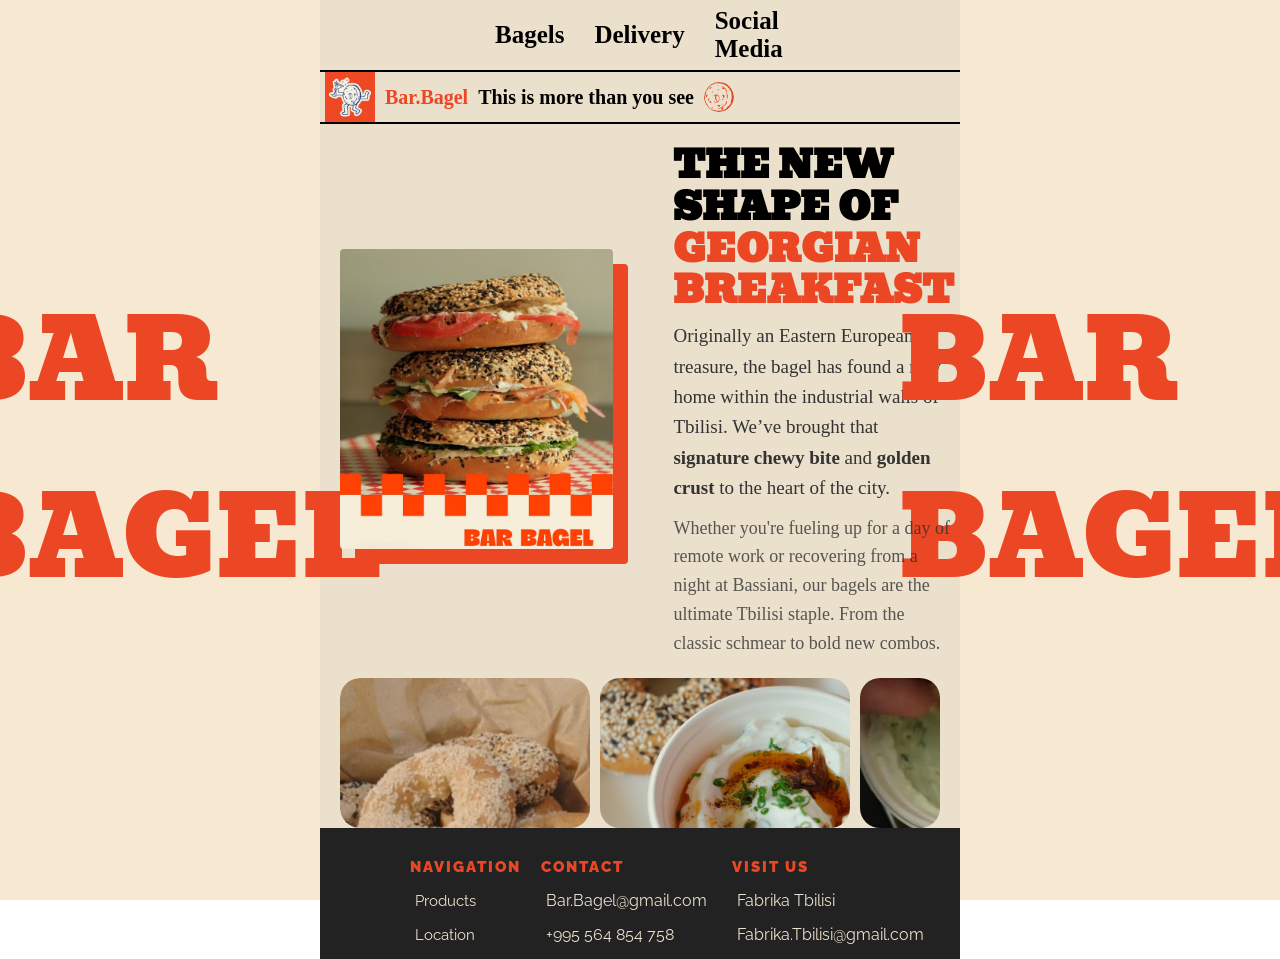
<file: index.html>
<!DOCTYPE html>
<html lang="en">
<head>
    <meta charset="UTF-8" />
    <meta name="viewport" content="width=device-width, initial-scale=1.0" />
    <title>Bar Bagel</title>
    <meta name="description" content="Bagel Bar offers fresh, handmade bagels, delicious spreads, delicious cocktails, and premium coffee. Visit us for the best bagel experience in town." />
    <meta name="keywords" content="bagels, bagel bar, fresh bagels, coffee, coffee shop, breakfast, bakery, cocktails," />
    <meta name="author" content="Bagel Bar" />
    <link rel="stylesheet"
          href="styles/index.css">
    <link rel="icon" href="assets/icons/logo.jpg" type="image/jpg">
</head>
<body>
<div class="wrapper">
    <div class="wall">BAR <br> BAGEL</div>
    <div class="content">
        <div id="navbar"></div>
        <div id="content">
            <div class="header">
                <img src="./assets/icons/logo.jpg" alt="Bagel Bar Logo" class="logo"/>
                <span>Bar.Bagel</span> This is more than you see
                <img src="./assets/images/spinner.png" alt="Spinning Bagel" class="spinning-bagel"/>
            </div>
            <div id="content-wrapper">
                <div class="info-wrapper">
                    <div class="info-image-container">
                        <img src="assets/images/carousel%205.jpg" alt="Bagel Cover" class="bagel-cover"/>
                    </div>
                    <div class="info-content">
                        <h2 class="info-title">THE NEW SHAPE OF <span>GEORGIAN BREAKFAST</span></h2>
                        <p class="info-text">
                            Originally an Eastern European treasure, the bagel has found a new home within the industrial walls of Tbilisi. We’ve brought that <strong>signature chewy bite</strong> and <strong>golden crust</strong> to the heart of the city.
                        </p>
                        <p class="info-text secondary">
                            Whether you're fueling up for a day of remote work or recovering from a night at Bassiani, our bagels are the ultimate Tbilisi staple. From the classic schmear to bold new combos.
                        </p>
                    </div>
                </div>
                <div class="carousel-wrapper">
                    <div class="carousel">
                        <div class="track" id="track">
                            <img src="./assets/images/carousel%201.jpg" alt="carousel image">
                            <img src="./assets/images/carousel%202.jpg" alt="carousel image">
                            <img src="./assets/images/carousel%203.jpg" alt="carousel image">
                            <img src="./assets/images/carousel%204.jpg" alt="carousel image">
                            <img src="./assets/images/carousel%205.jpg" alt="carousel image">
                            <img src="./assets/images/carousel%206.jpg" alt="carousel image">
                            <img src="./assets/images/carousel%207.jpg" alt="carousel image">
                        </div>
                    </div>
                </div>
                <footer class="footer">
                    <div class="footer-column">
                        <span class="footer-label">Navigation</span>
                        <a href="menu.html" class="footer-link">Products</a>
                        <a href="https://maps.app.goo.gl/dVbvqjYQvcwrm8Yn8" class="footer-link">Location</a>
                    </div>
                    <div class="footer-column">
                        <span class="footer-label">Contact</span>
                        <p class="footer-text">Bar.Bagel@gmail.com</p>
                        <p class="footer-text">+995 564 854 758</p>
                    </div>
                    <div class="footer-column">
                        <span class="footer-label">Visit Us</span>
                        <p class="footer-text">Fabrika Tbilisi</p>
                        <p class="footer-text">Fabrika.Tbilisi@gmail.com</p>
                    </div>
                </footer>
            </div>
        </div>
    </div>
    <div class="wall">BAR <br> BAGEL</div>
</div>
<script type="module" src="scripts/index.js"></script>
</body>
</html>
</file>
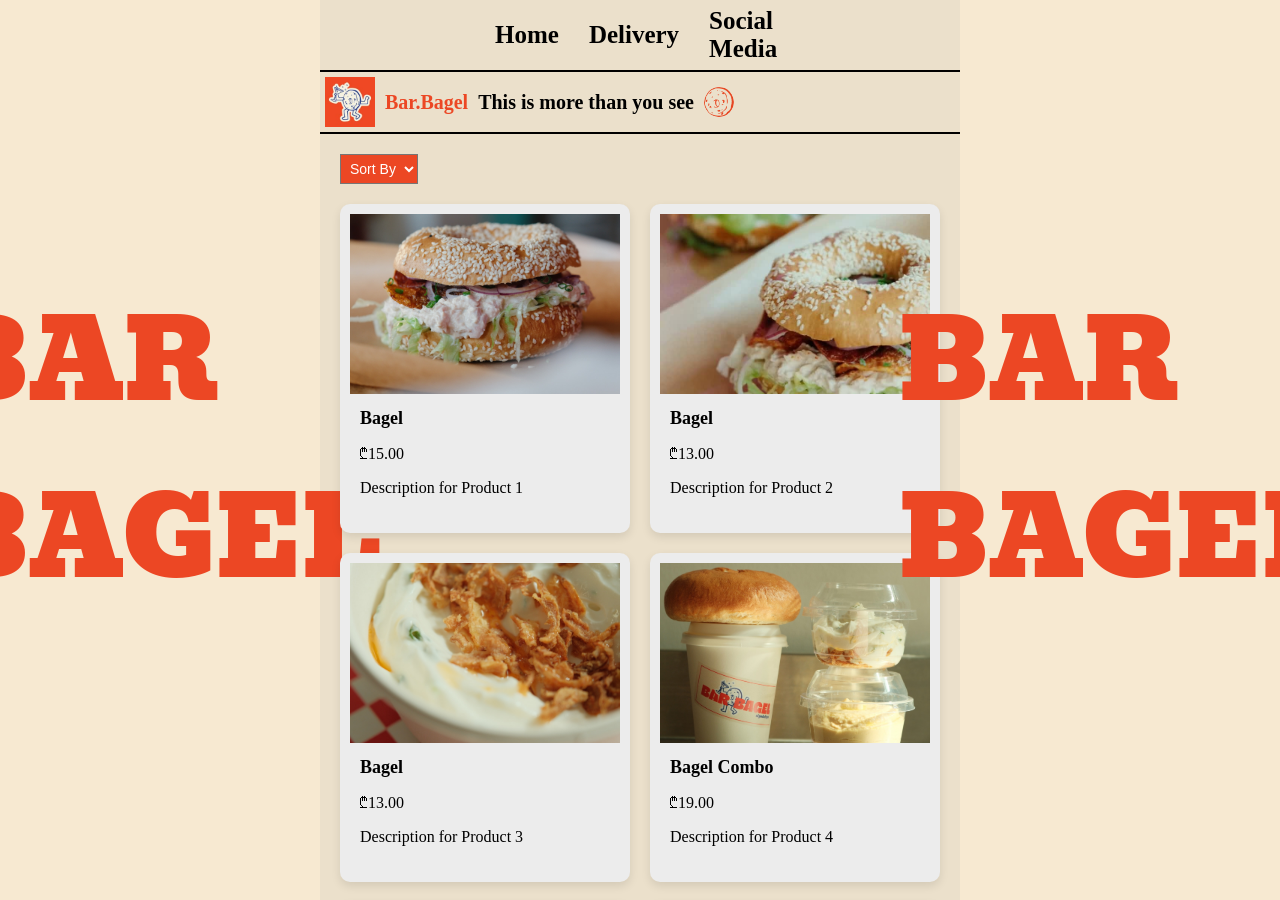
<file: menu.html>
<!DOCTYPE html>
<html lang="en">
<head>
    <meta charset="UTF-8" />
    <meta name="viewport" content="width=device-width, initial-scale=1.0" />
    <title>Bar Bagel | Menu</title>
    <meta name="description" content="Bagel Bar offers fresh, handmade bagels, delicious spreads, delicious cocktails, and premium coffee. Visit us for the best bagel experience in town." />
    <meta name="keywords" content="bagels, bagel bar, fresh bagels, coffee, coffee shop, breakfast, bakery, cocktails," />
    <meta name="author" content="Bagel Bar" />
    <link rel="stylesheet"
          href="styles/menu.css">
    <link rel="icon" href="assets/icons/logo.jpg" type="image/jpg">
</head>
<body>
<div class="wrapper">
    <div class="wall">BAR <br> BAGEL</div>
    <div class="content">
        <div id="navbar"></div>
        <div id="content">
            <div class="header">
                <img src="assets/icons/logo.jpg" alt="Bagel Bar Logo" class="logo"/>
                <span>Bar.Bagel</span> This is more than you see
                <img src="./assets/images/spinner.png" alt="Spinning Bagel" class="spinning-bagel"/>
            </div>
            <label for="sort"></label><select id="sort">
                <option value="">Sort By</option>
                <option value="price-asc">Price ↑</option>
                <option value="price-desc">Price ↓</option>
                <option value="Bagels">Bagels</option>
                <option value="Drinks">Drinks</option>
            </select>
            <div id="products" class="products"></div>
            <footer class="footer">
                <div class="footer-column">
                    <span class="footer-label">Navigation</span>
                    <a href="#" class="footer-link">Products</a>
                    <a href="#" class="footer-link">Location</a>
                </div>
                <div class="footer-column">
                    <span class="footer-label">Contact</span>
                    <p>Bar.Bagel@gmail.com</p>
                    <p>+995 564 854 758</p>
                </div>
                <div class="footer-column">
                    <span class="footer-label">Visit Us</span>
                    <p>Fabrika Tbilisi</p>
                    <p>Fabrika.Tbilisi@gmail.com</p>
                </div>
            </footer>
        </div>
    </div>
    <div class="wall">BAR <br> BAGEL</div>
</div>
<script type="module" src="scripts/menu.js"></script>
</body>
</html>
</file>
<file: styles/index.css>
@import url('https://fonts.googleapis.com/css2?family=Archivo+Black&family=Bevan:ital@0;1&family=Gravitas+One&display=swap');
@import url('https://fonts.googleapis.com/css2?family=Archivo+Black&family=Bevan:ital@0;1&family=Gravitas+One&family=Raleway:ital,wght@0,100..900;1,100..900&family=Roboto+Slab:wght@100..900&family=Rubik:ital,wght@0,300..900;1,300..900&display=swap');

body {
    margin: 0;
    padding: 0;
}
.wrapper {
    height: 100vh;
    width: 100vw;
    background: #EBE0CB;
    display: flex;
}
.wall {
    width: 25%;
    background: #F7E9D1;
    display: flex;
    justify-content: center;
    align-items: center;
    font-size: 110px;
    color: #EC4724;
    font-family: "Bevan", serif;
    font-weight: 400;
    font-style: normal;
    user-select: none;
}
.content {
    width: 50%;
}
#navbar {
    display: flex;
    justify-content: space-around;
    align-items: center;
    width: 100%;
    height: 70px;
    user-select: none;

}
.navbar-wrapper {
    display: flex;
    justify-content: space-around;
    align-items: center;
    width: 50%;
}
a {
    text-decoration: none;
    color: black;
    font-weight: bold;
    font-size: 25px;
    padding: 15px;
    border-radius: 10px;
    transition: 0.3s;

}
a:hover {
    color: #EC4724;
}
#content {
    height: calc(100vh - 70px);
    display: flex;
    flex-direction: column;
}
.header {
    display: flex;
    align-items: center;
    gap: 10px;
    padding-left: 5px;
    padding-right: 5px;
    height: 60px;
    border-top: 2px solid black;
    border-bottom: 2px solid black;
    font-size: 20px;
    font-weight: bold;
}
.logo {
    height: 50px;
}
span {
    color: #EC4724;
    justify-content: center;
    font-weight: bold;
}
#content-wrapper {
    display: flex;
    flex-direction: column;
    flex-grow: 1;
    justify-content: space-between;
}
.info-wrapper {
    display: flex;
    align-items: center;
    padding: 20px;
    gap: 60px;
}

.info-image-container {

}

.bagel-cover {
    height: 400px;
    width: auto;
    border-radius: 4px;
    box-shadow: 15px 15px 0px #EC4724;
}

.info-content {
    flex: 1.2;
    padding: 0;
    display: flex;
    flex-direction: column;
    gap: 10px;
}

.info-title {
    font-family: "Bevan", serif;
    font-size: 38px;
    line-height: 1.1;
    text-transform: uppercase;
    margin: 0;
}

.info-text {
    font-size: 19px;
    line-height: 1.6;
    max-width: 500px;
    color: #333;
    margin: 0;
}

.info-text.secondary {
    font-size: 18px;
    opacity: 0.8;
}
.bagel-cover {
    height: 300px;
    user-select: none;
}

.carousel-wrapper {
    padding-left: 20px;
    padding-right: 20px;
    user-select: none;
}
.carousel {
    width: 100%;
    overflow: hidden;
    white-space: nowrap;
    position: relative;
    border-radius: 20px;
}
.track {
    display: flex;
    width: max-content;
    animation: scroll 20s linear infinite;
}
.track img {
    width: 250px;
    height: 150px;
    object-fit: cover;
    margin-right: 10px;
    border-radius: 20px;
}

@keyframes scroll {
    0% {
        transform: translateX(0);
    }
    100% {
        transform: translateX(-50%);
    }
}

.footer {
    display: flex;
    justify-content: space-evenly;
    background: #222;
    color: #EBE0CB;
    padding: 20px 80px 0 80px;
    font-family: 'Raleway', sans-serif;
}

.footer-column {
    display: flex;
    flex-direction: column;
    justify-content: space-between;
    padding: 10px;
    gap: 5px;
}

.footer-label {
    color: #EC4724;
    text-transform: uppercase;
    font-size: 15px;
    font-weight: 900;
    letter-spacing: 2px;
    margin-bottom: 5px;
}

.footer-link {
    color: #EBE0CB;
    text-decoration: none;
    transition: 0.3s;
    font-size: 15px;
    font-weight: normal;
    border-radius: 0;
    padding: 5px;
}
.footer-text {
    margin: 0;
    padding: 5px;
}

.footer-link:hover {
    color: #EC4724;
    font-weight: bold;
}

.spinning-bagel {
    width: 30px;
    height: 30px;
    border-radius: 50%;
    animation: spin 10s linear infinite;
    display: inline-block;
}

@keyframes spin {
    from {
        transform: rotate(0deg);
    }
    to {
        transform: rotate(360deg);
    }
}
</file>
<file: styles/menu.css>
@import url('https://fonts.googleapis.com/css2?family=Archivo+Black&family=Bevan:ital@0;1&family=Gravitas+One&display=swap');
@import url('https://fonts.googleapis.com/css2?family=Archivo+Black&family=Bevan:ital@0;1&family=Gravitas+One&family=Raleway:ital,wght@0,100..900;1,100..900&family=Roboto+Slab:wght@100..900&family=Rubik:ital,wght@0,300..900;1,300..900&display=swap');

body {
    margin: 0;
    padding: 0;
    overflow: hidden;
}
.wrapper {
    height: 100vh;
    width: 100vw;
    background: #EBE0CB;
    display: flex;
}
.wall {
    width: 25%;
    background: #F7E9D1;
    display: flex;
    justify-content: center;
    align-items: center;
    font-size: 110px;
    color: #EC4724;
    font-family: "Bevan", serif;
    font-weight: 400;
    font-style: normal;
    user-select: none;
}
.content {
    width: 50%;
}
#navbar {
    display: flex;
    justify-content: space-around;
    align-items: center;
    width: 100%;
    height: 70px;
    user-select: none;
    position: relative;
    transition: box-shadow 0.3s ease;
}
.navbar-shadow {
    box-shadow: 0 8px 8px -6px rgba(0, 0, 0, 0.28);
    background-color: #EBE0CB;
    transition: box-shadow 0.3s ease;
    z-index: 1000;
}
.navbar-wrapper {
    display: flex;
    justify-content: space-around;
    align-items: center;
    width: 50%;
}
a {
    text-decoration: none;
    color: black;
    font-weight: bold;
    font-size: 25px;
    padding: 15px;
    border-radius: 10px;
    transition: 0.3s;

}
a:hover {
    color: #EC4724;
}
#content {
    height: calc(100vh - 70px);
    overflow-y: auto;
}
#content::-webkit-scrollbar {
    width: 10px;
}
#content::-webkit-scrollbar-track {
    background: none;
    border-radius: 8px;
}
#content::-webkit-scrollbar-thumb {
    background: #EC4724;
    border-radius: 8px;
}
#content::-webkit-scrollbar-thumb:hover {
    background: #c8391a;
}
.header {
    display: flex;
    align-items: center;
    gap: 10px;
    padding-left: 5px;
    padding-right: 5px;
    margin-bottom: 20px;
    height: 60px;
    border-top: 2px solid black;
    border-bottom: 2px solid black;
    font-size: 20px;
    font-weight: bold;
}
.logo {
    height: 50px;
}
span {
    color: #EC4724;
    font-weight: bold;
    justify-content: center;
    font-size: 20px;
}

select {
    font-size: 14px;
}
.products {
    display: grid;
    grid-template-columns: repeat(auto-fill, minmax(200px, 1fr));
    gap: 20px;
    padding: 20px;
}
.card {
    background: #ececec;
    border-radius: 10px;
    overflow: hidden;
    box-shadow: 0 4px 10px rgba(0,0,0,0.1);
    transition: 0.2s;
    cursor: pointer;
    padding: 10px;
}
.card:hover {
    transform: translateY(-5px);
}
.card img {
    width: 100%;
    height: 180px;
    object-fit: cover;
}
.card-content {
    padding: 10px;
}
.card h3 {
    margin: 0 0 10px;
    font-size: 18px;
}
#sort {
    color: white;
    background-color: #EC4724;
    padding: 5px;
    margin-left: 20px;
}
.footer {
    display: flex;
    justify-content: space-evenly;
    background: #222;
    color: #EBE0CB;
    padding: 20px 80px 0 80px;
    font-family: 'Raleway', sans-serif;
}

.footer-column {
    display: flex;
    flex-direction: column;
    justify-content: space-between;
    padding: 10px;
    gap: 5px;
}

.footer-label {
    color: #EC4724;
    text-transform: uppercase;
    font-size: 15px;
    font-weight: 900;
    letter-spacing: 2px;
    margin-bottom: 5px;
}

.footer-link {
    color: #EBE0CB;
    text-decoration: none;
    transition: 0.3s;
    font-size: 15px;
    font-weight: normal;
    border-radius: 0;
}

.footer-link:hover {
    color: #EC4724;
    font-weight: bold;
}

.spinning-bagel {
    width: 30px;
    height: 30px;
    border-radius: 50%;
    animation: spin 10s linear infinite;
    display: inline-block;
}

@keyframes spin {
    from {
        transform: rotate(0deg);
    }
    to {
        transform: rotate(360deg);
    }
}
</file>
